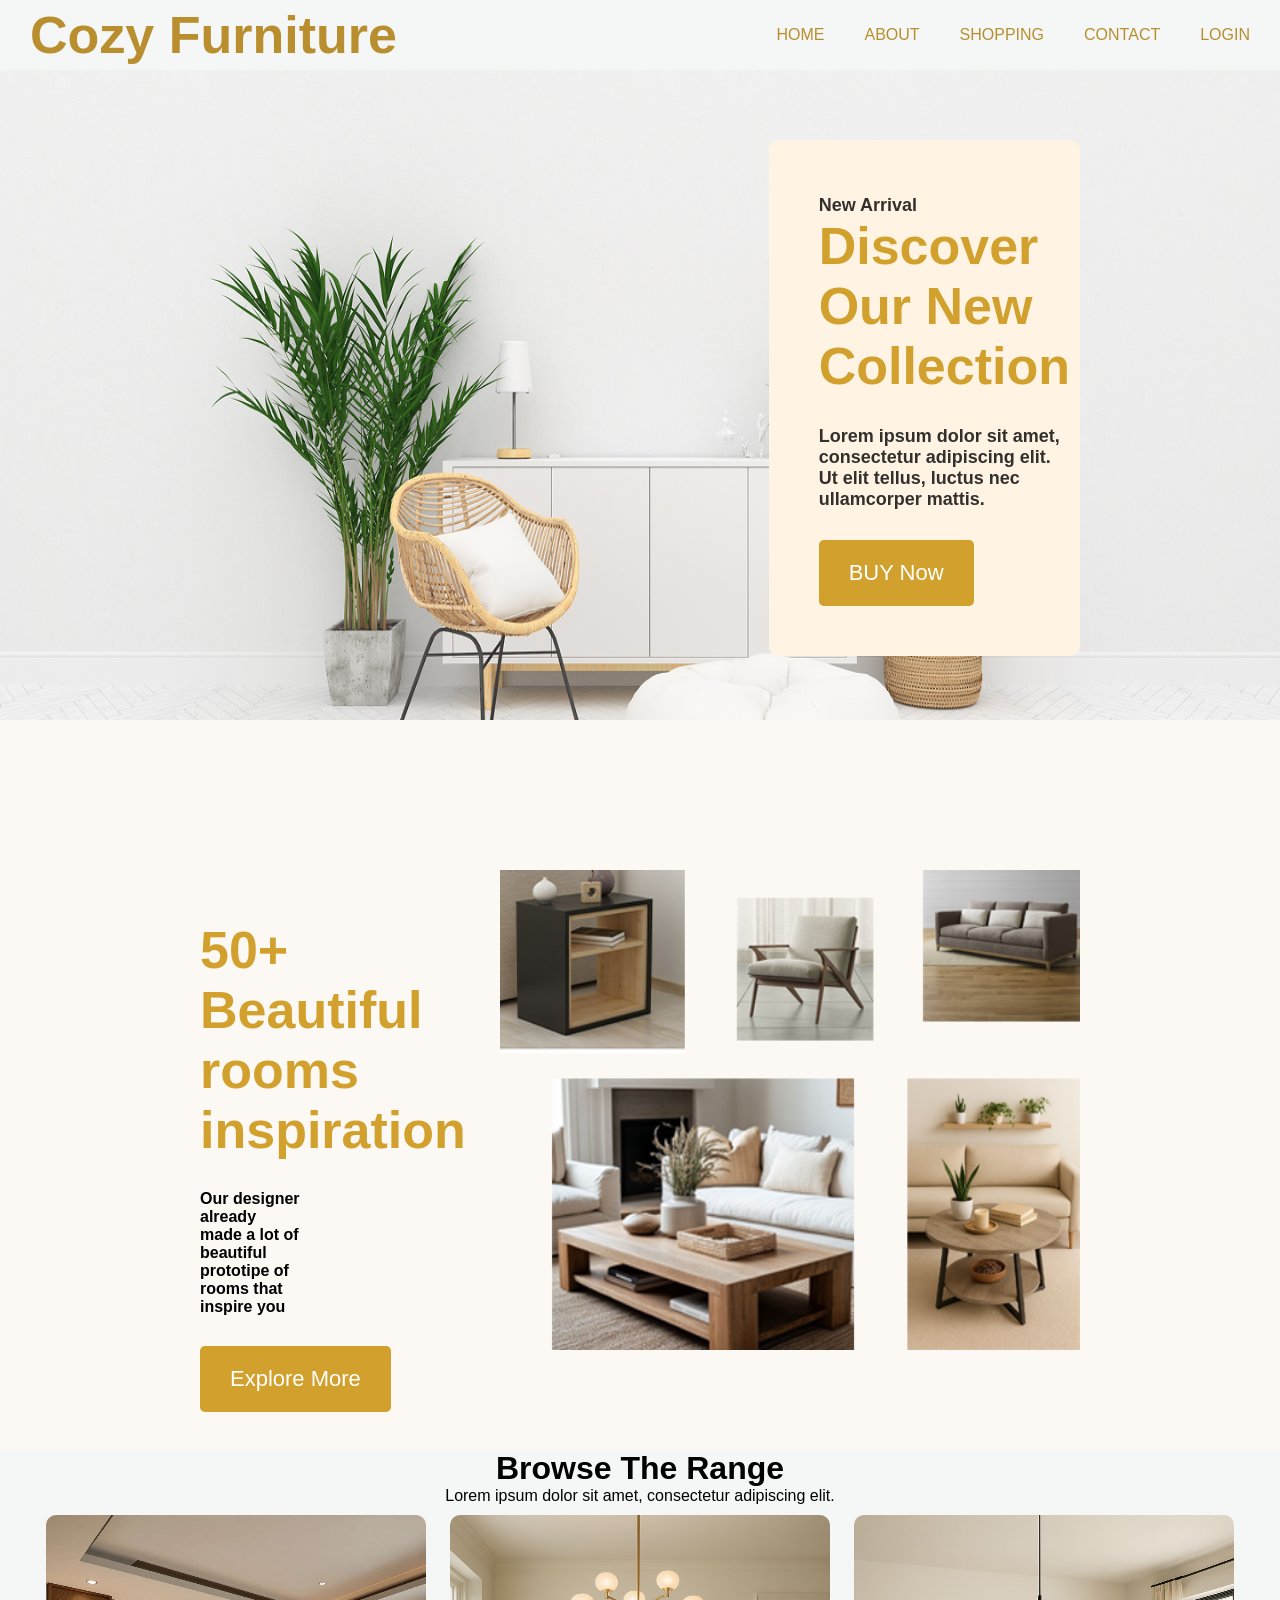
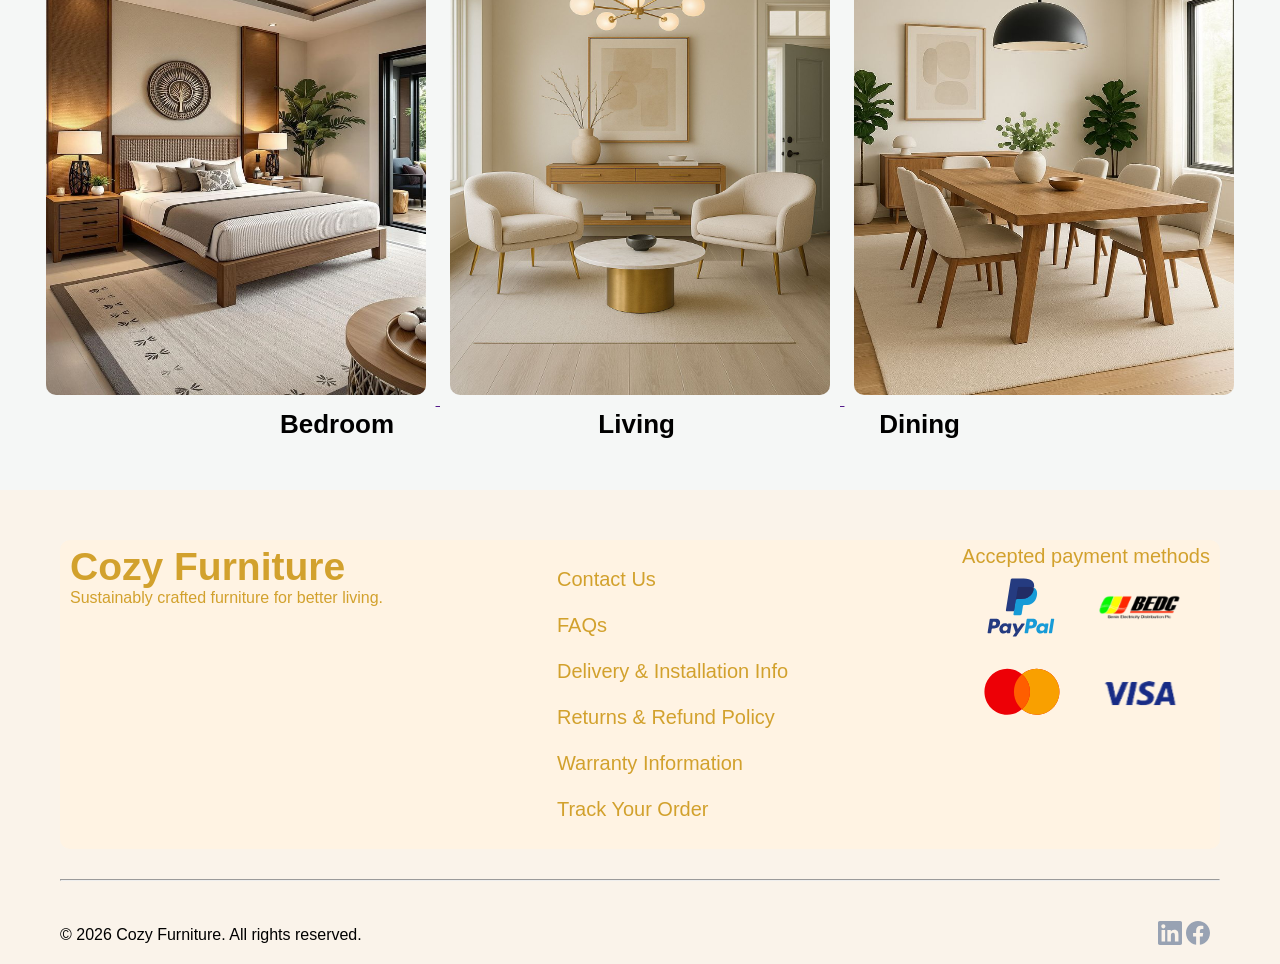
<file: index.html>
<!DOCTYPE html>
<html lang="en">
<head>
    <meta charset="UTF-8">
    <title>Cozy Furniture</title>
    <link rel="icon" type="image/x-icon" href="home_img/icon.png">
    <link rel="stylesheet" href="main.css">
</head>
<body>
    
    <!-- nav bar -->
    <div class="navbar">
        <div class="navName">
            <h1>Cozy Furniture</h1>
        </div>

        <div class="nav-link">
            <a href="index.html">
                <p class="tab">HOME</p>
            </a>
            <a href="About.html">
                <p class="tab">ABOUT</p>
            </a>
            <a href="shopping.html">
                <p class="tab">SHOPPING</p>
            </a>
            <a href="contact.html">
                <p class="tab">CONTACT</p>
            </a>
            </a>
            <a href="login.html">
                <p class="tab">LOGIN</p>
            </a>
        </div>
    </div>

    <!-- hero -->
    <div class="bg">
        <div class="hero-contant">
            <p>New Arrival</p>
            <h1>Discover Our New Collection</h1>
            <p class="note">Lorem ipsum dolor sit amet, consectetur adipiscing elit. Ut elit tellus, luctus nec ullamcorper mattis.</p>
            <a href="shopping.html">
                <button>BUY Now</button>
            </a>
        </div>
          
    </div>

    <!-- Explore -->
    <div class="Explore">
        <div class="Explore-text">
            <h1 class="h1">50+ Beautiful rooms inspiration</h1>
            <p class="p">Our designer already made a lot of beautiful prototipe of rooms that inspire you</p>
            <a href="shopping.html"><button>Explore More</button></a>
        </div>

        <div class="Explore-img">
            <img src="home_img/Explore More.png" alt="Explore More">
        </div>
    </div> 

    <!-- Product add -->
    <div>

        <div class="Product">
            <h1 class="Browse">Browse The Range</h1>
            <p>Lorem ipsum dolor sit amet, consectetur adipiscing elit.</p>
        </div>

        <div class="Product-img">
            <center>
            <a href="">
                <img class="rimg" id="img1" src="home_img/1.jpg" alt="">
            </a>
            <a href="">
                <img class="rimg" id="img2" src="home_img/2.jpg" alt="">
            </a>
            <a href="">
                <img class="rimg" id="img3" src="home_img/3.jpg" alt="">
            </a>
            </center>
        </div>

        <div class="Product-name">
            <p class="pname">Bedroom</p>
            <p class="pname">Living</p>
            <p class="pname">Dining</p>
        </div>
        
    </div>



    <!-- footer -->
    <div class="footer">
        <div class="top">
            <div class="left">
                <h1 class="left-text">Cozy Furniture</h1>
                <p>Sustainably crafted furniture for better living.</p>
            </div>

            <div class="center">
                <a href=""><p class="center-link">Contact Us</p></a>
                <a href=""><p class="center-link">FAQs</p></a>
                <a href=""><p class="center-link">Delivery & Installation Info</p></a>
                <a href=""><p class="center-link">Returns & Refund Policy</p></a>
                <a href=""><p class="center-link">Warranty Information</p></a>
                <a href=""><p class="center-link">Track Your Order</p></a>
            </div>

            <div class="right">
                <p class="payment">Accepted payment methods</p>
                <img src="home_img/p1.svg" alt="">
                <img src="home_img/p2.svg" alt=""><br>
                <img src="home_img/p3.svg" alt="">
                <img src="home_img/p4.svg" alt="">
            </div>
        </div>

        <hr>

        <div class="footer-end">
            <div class="footer-copyright">
                <p class="copyright">
                © 2026 Cozy Furniture. All rights reserved.
                </p>
            </div>
            
            <div class="social">
                <!-- social logo -->
                <img src="home_img/in.svg" alt="linkedin">
                <img src="home_img/face book.svg" alt="face book">
            </div>
        </div>
    </div> 


</body>
</html>
</file>
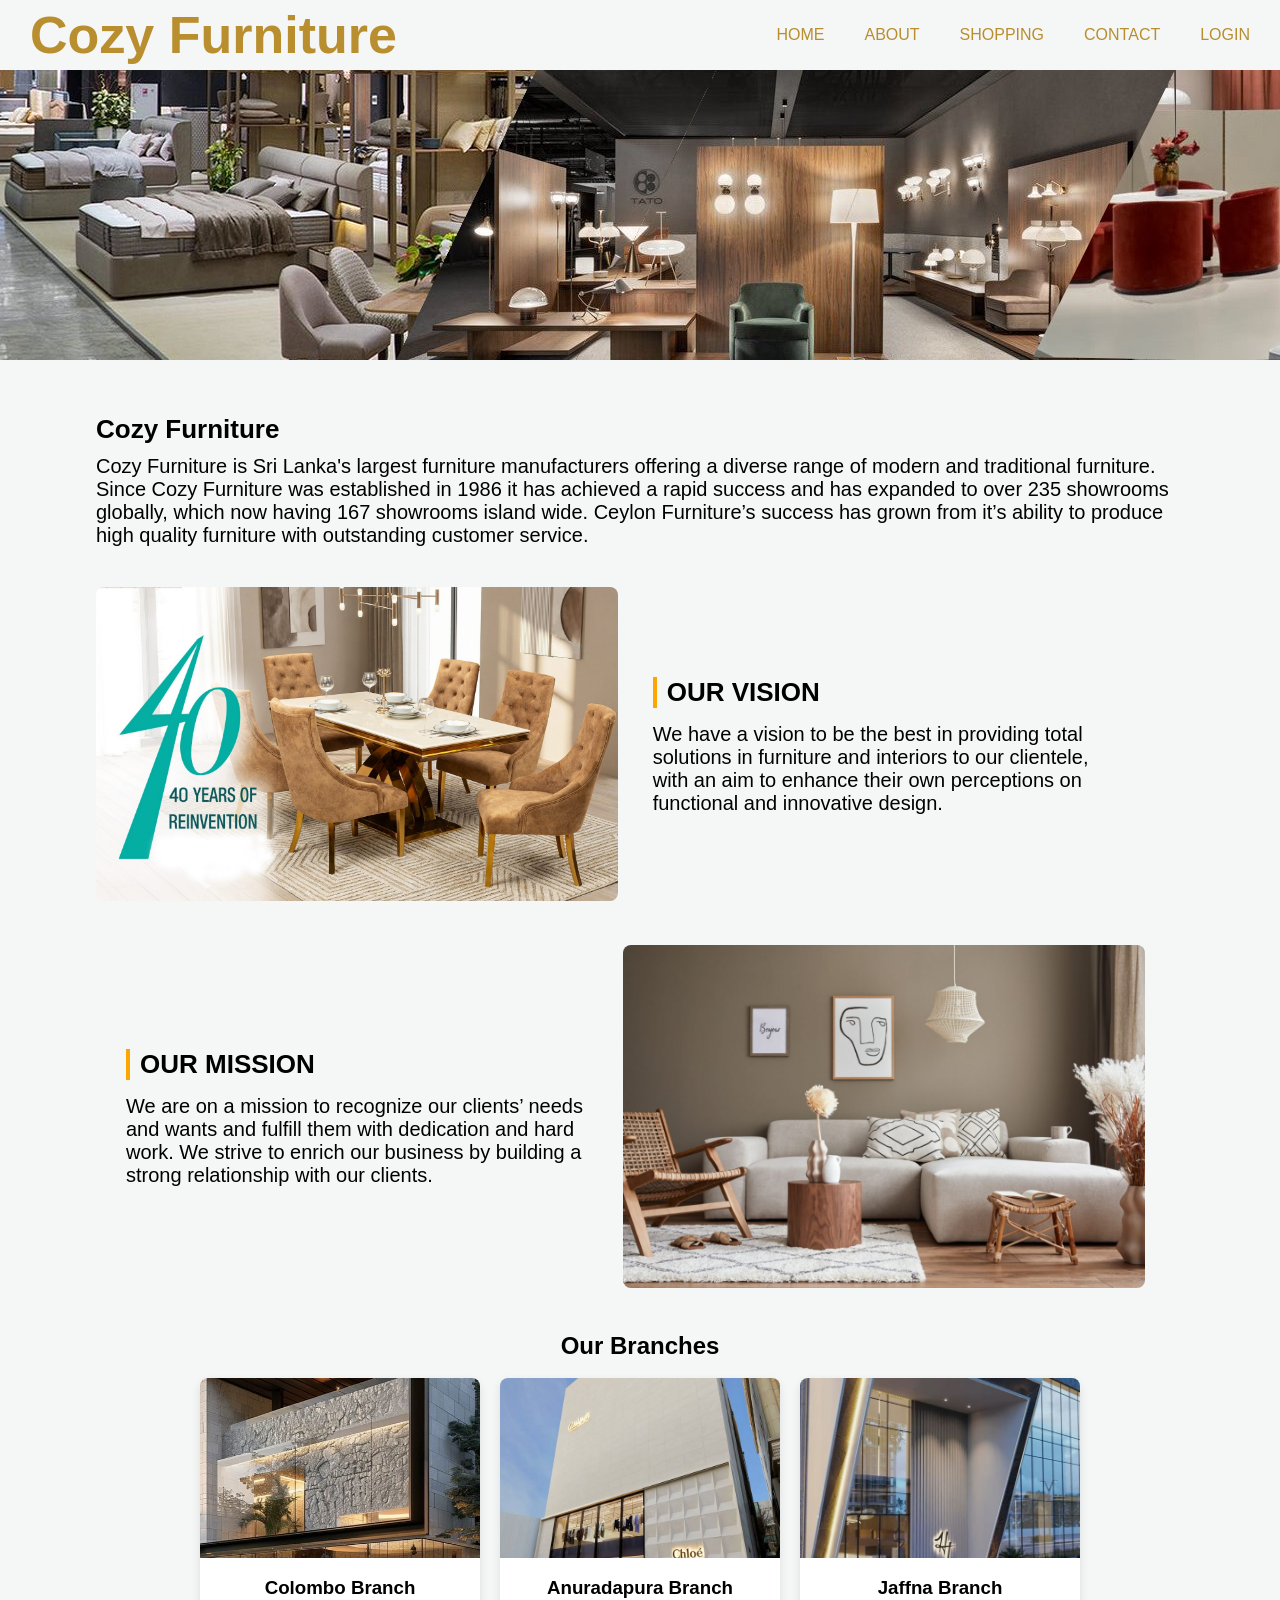
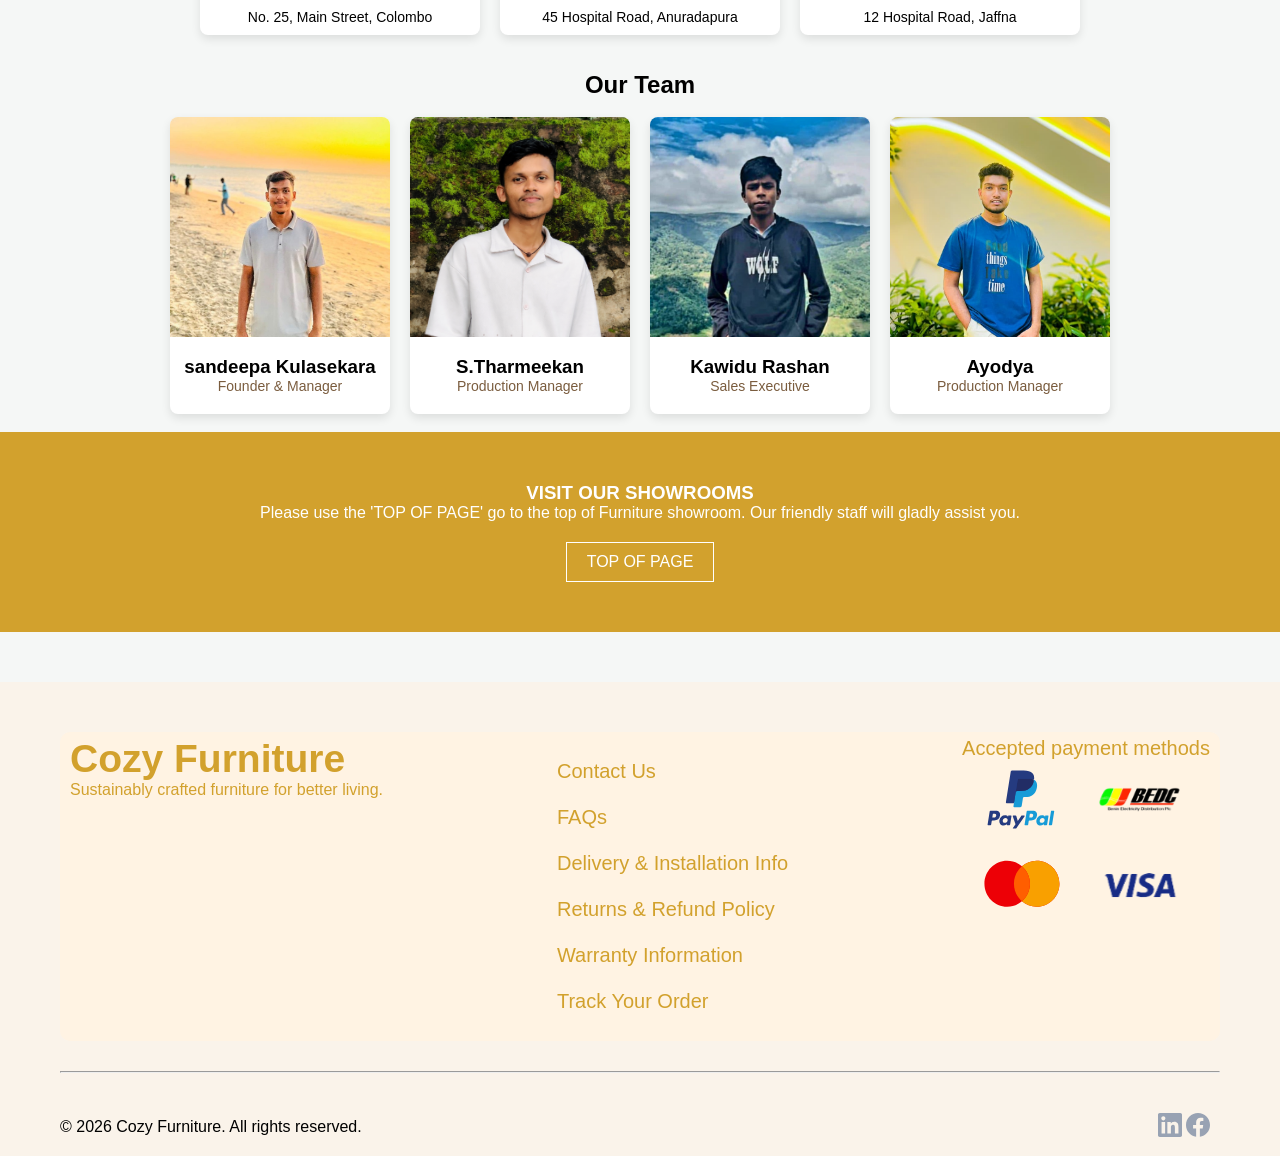
<file: About.html>
<!DOCTYPE html>
<html>
<head>
    <meta charset="UTF-8">
    <title>Cozy Furniture</title>
    <link rel="icon" type="image/x-icon" href="home_img/icon.png">
    <link rel="stylesheet" href="main.css">
    <link rel="stylesheet" href="About.css">
</head>
<body>
    <!-- nav bar -->
    <div class="navbar">
        <div class="navName">
            <h1>Cozy Furniture</h1>
        </div>

        <div class="nav-link">
            <a href="index.html">
                <p class="tab">HOME</p>
            </a>
            <a href="About.html">
                <p class="tab">ABOUT</p>
            </a>
            <a href="shopping.html">
                <p class="tab">SHOPPING</p>
            </a>
            <a href="contact.html">
                <p class="tab">CONTACT</p>
            </a>
            <a href="login.html">
                <p class="tab">LOGIN</p>
            </a>
        </div>
    </div>

	<section class="aboutusbox">
        <div class="aboutus-text">
		<img src="About_img/bg.jpg">
        </div>
    </section>


    <div class="container">
        <section class="ceylon">
            <h2>Cozy Furniture</h2>
            <p>Cozy Furniture is Sri Lanka's largest furniture manufacturers offering a diverse range of modern and traditional furniture. 
                Since Cozy Furniture was established in 1986 it has achieved a rapid success and has expanded to over 235 showrooms globally, 
                which now having 167 showrooms island wide. Ceylon Furniture’s success has grown from it’s ability to produce high quality 
                furniture with outstanding customer service.</p>
        </section>

        <section class="vision-mission">
            <div class="vm-row">
                <div class="vm-img">
                    <img src="About_img/v1.jpeg" alt="Vision">
                </div>
                <div class="vm-text">
                    <h3>OUR VISION</h3>
                    <p>We have a vision to be the best in providing total solutions in furniture and interiors to our clientele, with an aim to enhance their own perceptions on functional and innovative design.</p>
                </div>
            </div>

            <div class="vm-row">
                <div class="vm-text">
                    <h3>OUR MISSION</h3>
                    <p>We are on a mission to recognize our clients’ needs and wants and fulfill them with dedication and hard work. We strive to enrich our business by building a strong relationship with our clients.</p>
                </div>
                <div class="vm-img"><img src="About_img/v2.jpeg" alt="Mission"></div>
            </div>
        </section>
    </div>
	
	
<center><h2><font  face="ChunkFive">Our Branches</center></h2></font></br>
	 <!-- Branches -->
    <section class="branches">
       

        <div class="branch-container">
            <div class="branch-card">
                <img src="About_img/s1.jpg" alt="1st Branch">
                <h3>Colombo Branch</h3>
                <p>No. 25, Main Street, Colombo</p>
            </div>

            <div class="branch-card">
                <img src="About_img/s2.jpg" alt="2nd Branch">
                <h3>Anuradapura Branch</h3>
                <p>45 Hospital Road, Anuradapura</p>
            </div>

            <div class="branch-card">
                <img src="About_img/s3.jpg" alt="3rd Branc">
                <h3>Jaffna Branch</h3>
                <p>12 Hospital Road, Jaffna</p>
            </div>
        </div>
    </section>
	<br>
	<br>
	
		<center><h2><font  face="ChunkFive">Our Team</center></h2></font></br>
	<section class="team">
      

        <div class="team-container">
            <div class="team-card">
                <img src="About_img/img1.jpeg" alt="Team Member">
                <h3>sandeepa Kulasekara</h3>
                <p>Founder & Manager</p>
            </div>

            <div class="team-card">
                <img src="About_img/img2.png" alt="Team Member">
                <h3>S.Tharmeekan</h3>
                <p>Production Manager</p>
            </div>
			

            <div class="team-card">
                <img src="About_img/img3.jpeg" alt="Team Member">
                <h3>Kawidu Rashan</h3>
                <p>Sales Executive</p>
            </div>
			
			  <div class="team-card">
               
                <img src="About_img/img4.jpeg" alt="Team Member">
                <h3>Ayodya</h3>
                <p>Production Manager</p>
            </div></h3>
  
            </div>
			
			
        </div>
    </section>
	
	<br>
	
    <section class="blue-section">
        <div class="container">
            <h3>VISIT OUR SHOWROOMS</h3>
            <p>Please use the  'TOP OF PAGE' go to the top of  Furniture showroom. Our friendly staff will gladly assist you.</p>
            <a href="#" class="btn">TOP OF PAGE </a>
        </div>
    </section>

    <!-- footer -->
    <div class="footer">
        <div class="top">
            <div class="left">
                <h1 class="left-text">Cozy Furniture</h1>
                <p>Sustainably crafted furniture for better living.</p>
            </div>

            <div class="center">
                <a href=""><p class="center-link">Contact Us</p></a>
                <a href=""><p class="center-link">FAQs</p></a>
                <a href=""><p class="center-link">Delivery & Installation Info</p></a>
                <a href=""><p class="center-link">Returns & Refund Policy</p></a>
                <a href=""><p class="center-link">Warranty Information</p></a>
                <a href=""><p class="center-link">Track Your Order</p></a>
            </div>

            <div class="right">
                <p class="payment">Accepted payment methods</p>
                <img src="home_img/p1.svg" alt="">
                <img src="home_img/p2.svg" alt=""><br>
                <img src="home_img/p3.svg" alt="">
                <img src="home_img/p4.svg" alt="">
            </div>
        </div>

        <hr>

        <div class="footer-end">
            <div class="footer-copyright">
                <p class="copyright">
                © 2026 Cozy Furniture. All rights reserved.
                </p>
            </div>
            
            <div class="social">
                <!-- social logo -->
                <img src="home_img/in.svg" alt="linkedin">
                <img src="home_img/face book.svg" alt="face book">
            </div>
        </div>
    </div> 

</body>
</html>
</file>
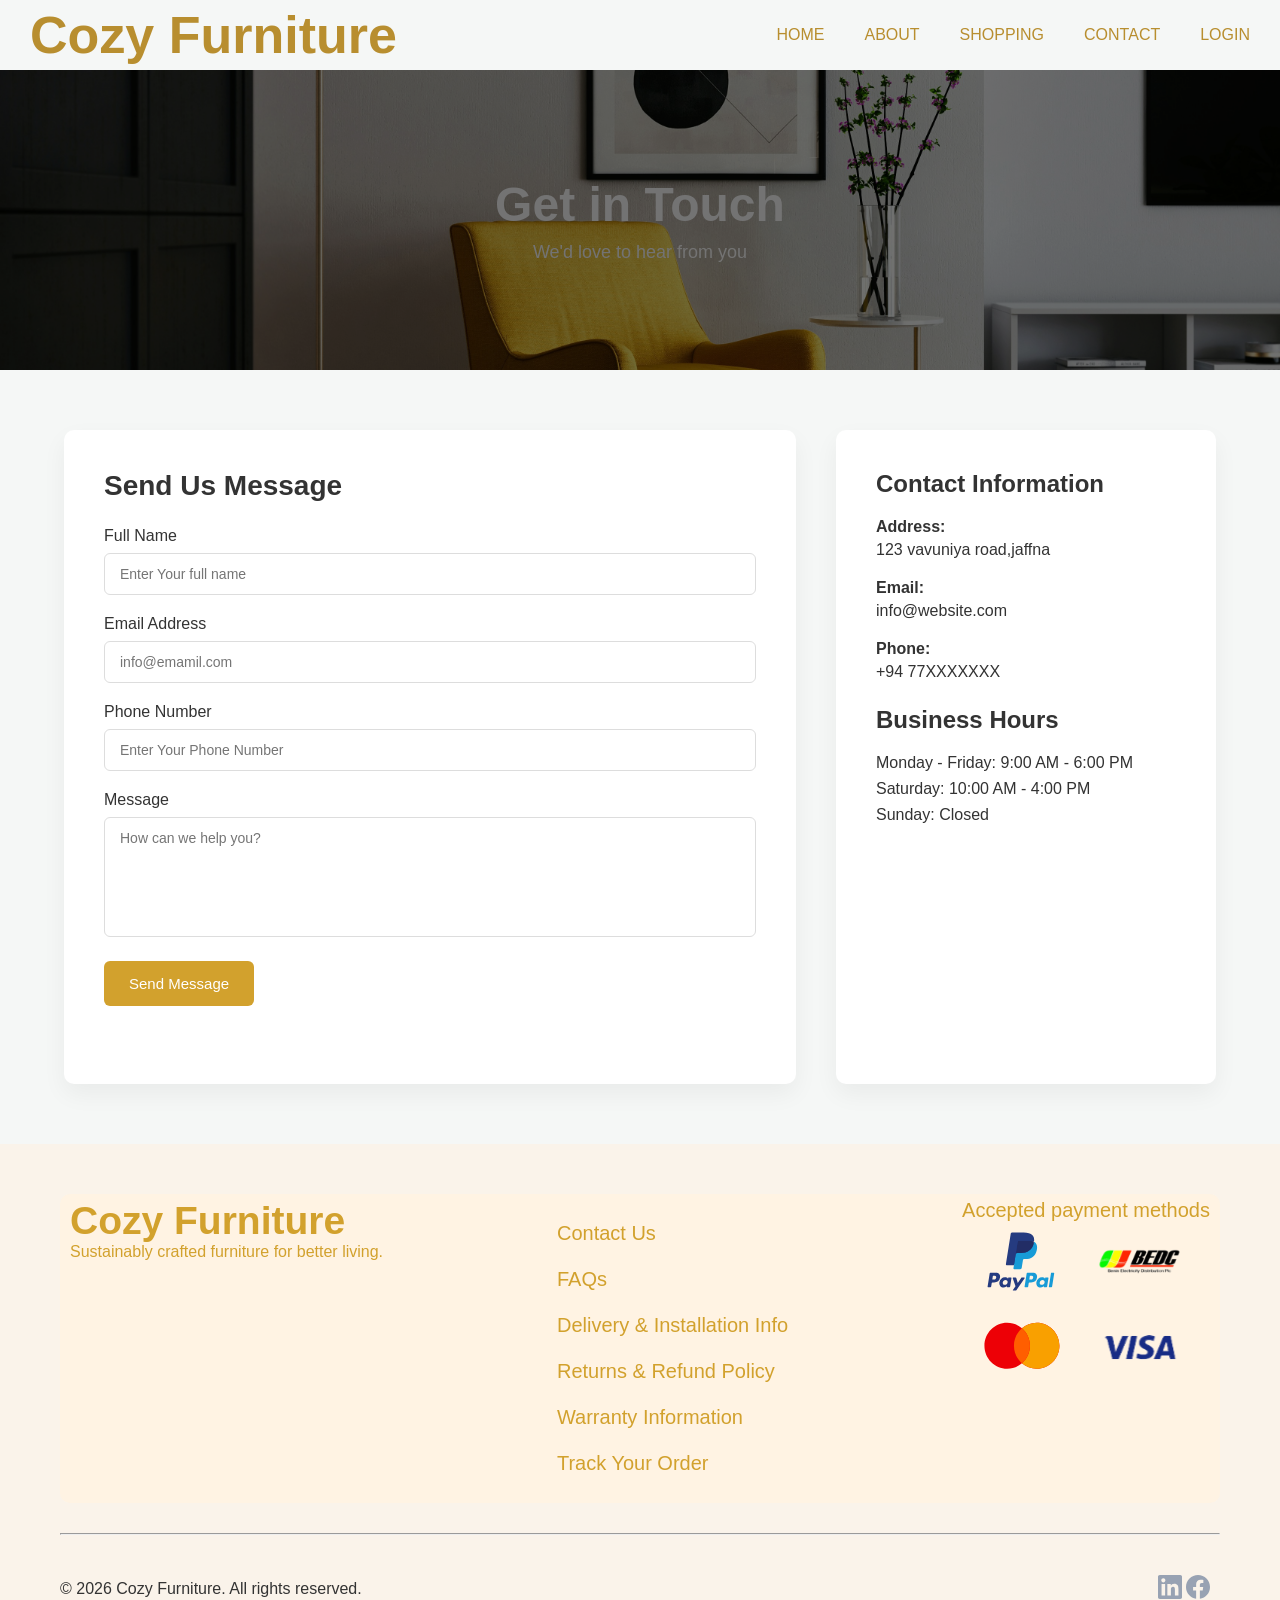
<file: contact.html>
<!DOCTYPE html>
<html lang="en">
<head>
    <meta charset="UTF-8">
    <title>Cozy Furniture</title>
    <link rel="icon" type="image/x-icon" href="home_img/icon.png">
    <link rel="stylesheet" href="main.css">
    <link href="contact.css" rel="stylesheet">
</head>
<body>

    <!-- nav bar -->
    <div class="navbar">
        <div class="navName">
            <h1>Cozy Furniture</h1>
        </div>

        <div class="nav-link">
            <a href="index.html">
                <p class="tab">HOME</p>
            </a>
            <a href="About.html">
                <p class="tab">ABOUT</p>
            </a>
            <a href="shopping.html">
                <p class="tab">SHOPPING</p>
            </a>
            <a href="contact.html">
                <p class="tab">CONTACT</p>
            </a>
            <a href="login.html">
                <p class="tab">LOGIN</p>
            </a>
        </div>
    </div>

<section class="hero">
    <div class="hero-content">
        <h1>Get in Touch</h1>
        <p>We'd love to hear from you</p>
    </div>
</section>

<div class="container">

    <div class="contact-form">
        <h2>Send Us Message</h2>

        <div class="input-group">
            <label>Full Name</label>
            <input type="text" placeholder="Enter Your full name">
        </div>

        <div class="input-group">
            <label>Email Address</label>
            <input type="email" placeholder="info@emamil.com">
        </div>

        <div class="input-group">
            <label>Phone Number</label>
            <input type="text" placeholder="Enter Your Phone Number">
        </div>

        <div class="input-group">
            <label>Message</label>
            <textarea placeholder="How can we help you?"></textarea>
        </div>

        <button>Send Message</button>
    </div>

    <div class="contact-info">
        <h3>Contact Information</h3>

        <div class="info-item">
            <strong>Address:</strong>
            123 vavuniya road,jaffna
        </div>

        <div class="info-item">
            <strong>Email:</strong>
            info@website.com
        </div>

        <div class="info-item">
            <strong>Phone:</strong>
            +94 77XXXXXXX
        </div>

        <div class="hours">
            <h3>Business Hours</h3>
            <p>Monday - Friday: 9:00 AM - 6:00 PM</p>
            <p>Saturday: 10:00 AM - 4:00 PM</p>
            <p>Sunday: Closed</p>
        </div>

        <div class="map">
            <iframe src="https://www.google.com/maps/embed?pb=!1m18!1m12!1m3!1d15773.098907512422!2d80.47661259007185!3d8.760202051335654!2m3!1f0!2f0!3f0!3m2!1i1024!2i768!4f13.1!3m3!1m2!1s0x3afc15008214a7cd%3A0x436780b002fe062c!2sVavuniya%20Town%2C%20Vavuniya!5e0!3m2!1sen!2slk!4v1771677470345!5m2!1sen!2slk"></iframe>
        </div>
    </div>

</div>

<!-- footer -->
    <div class="footer">
        <div class="top">
            <div class="left">
                <h1 class="left-text">Cozy Furniture</h1>
                <p>Sustainably crafted furniture for better living.</p>
            </div>

            <div class="center">
                <a href=""><p class="center-link">Contact Us</p></a>
                <a href=""><p class="center-link">FAQs</p></a>
                <a href=""><p class="center-link">Delivery & Installation Info</p></a>
                <a href=""><p class="center-link">Returns & Refund Policy</p></a>
                <a href=""><p class="center-link">Warranty Information</p></a>
                <a href=""><p class="center-link">Track Your Order</p></a>
            </div>

            <div class="right">
                <p class="payment">Accepted payment methods</p>
                <img src="home_img/p1.svg" alt="">
                <img src="home_img/p2.svg" alt=""><br>
                <img src="home_img/p3.svg" alt="">
                <img src="home_img/p4.svg" alt="">
            </div>
        </div>

        <hr>

        <div class="footer-end">
            <div class="footer-copyright">
                <p class="copyright">
                © 2026 Cozy Furniture. All rights reserved.
                </p>
            </div>
            
            <div class="social">
                <!-- social logo -->
                <img src="home_img/in.svg" alt="linkedin">
                <img src="home_img/face book.svg" alt="face book">
            </div>
        </div>
    </div> 

</body>
</html>
</file>
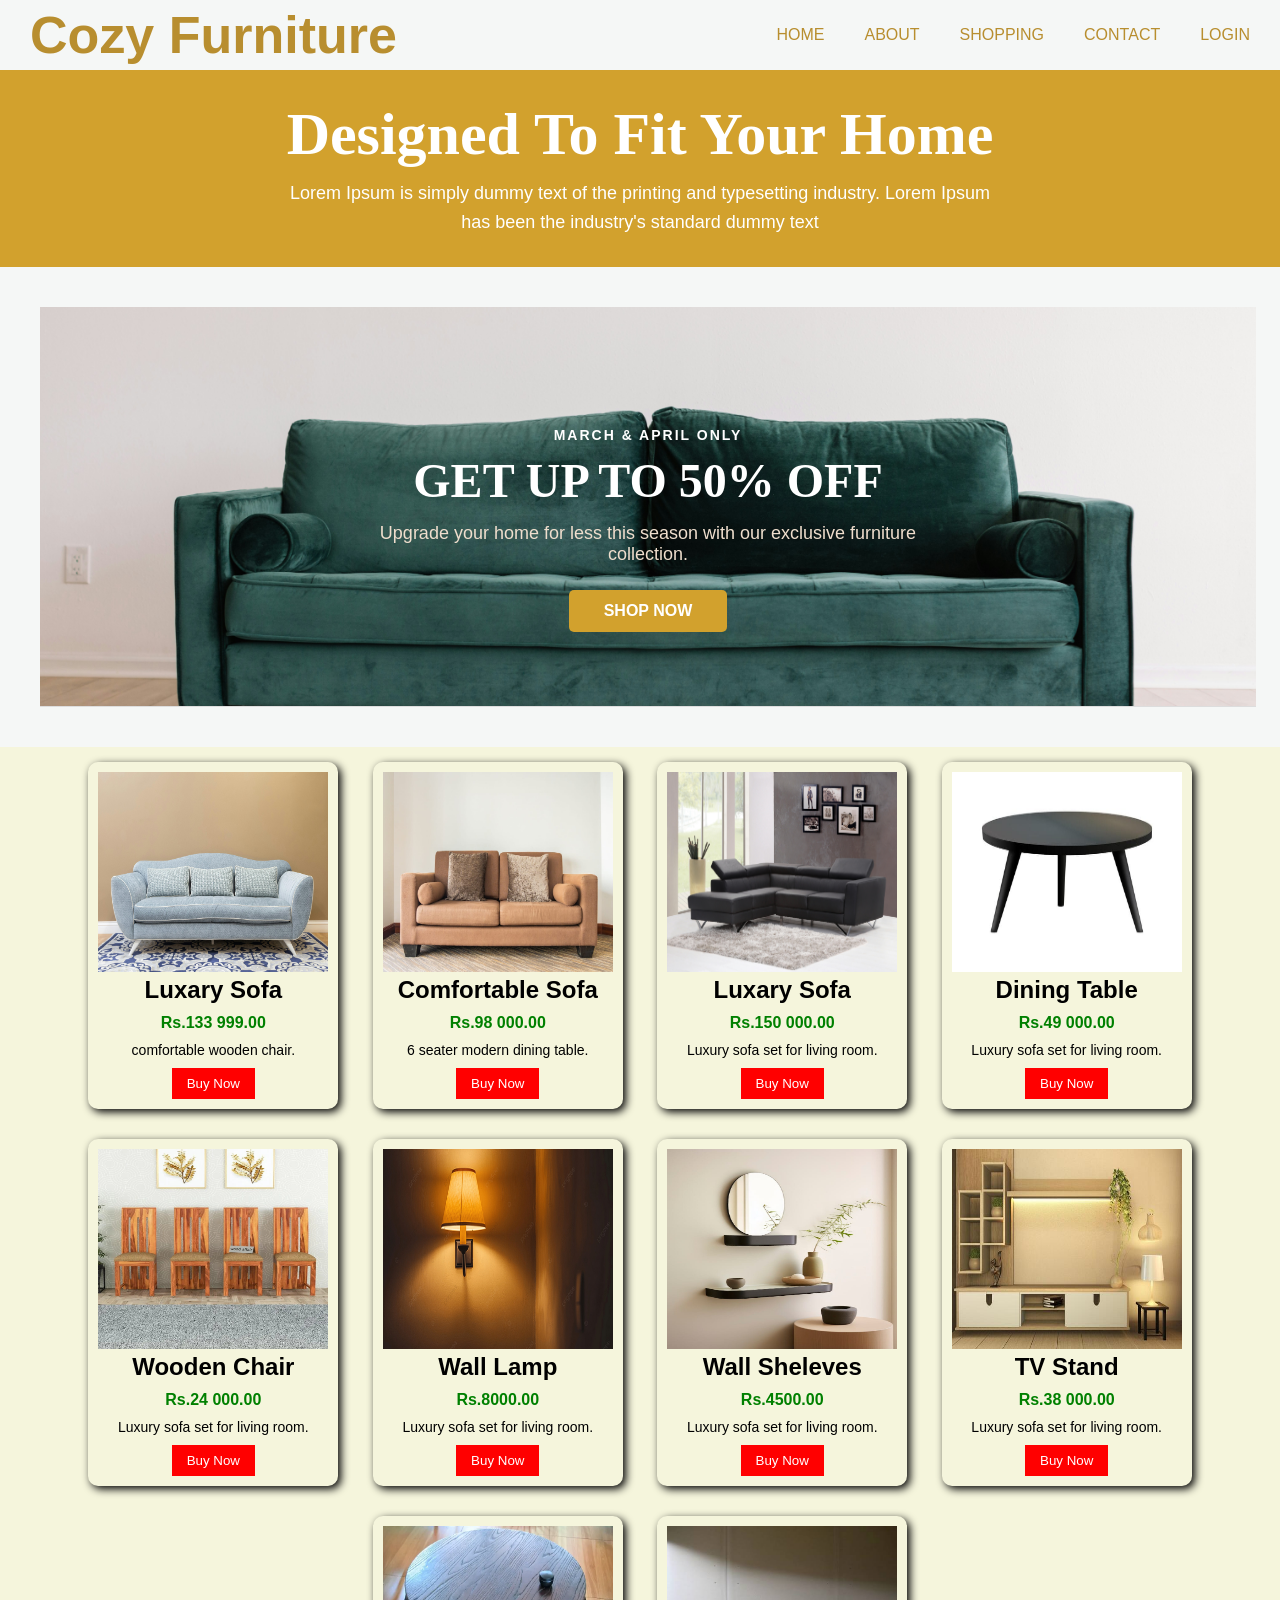
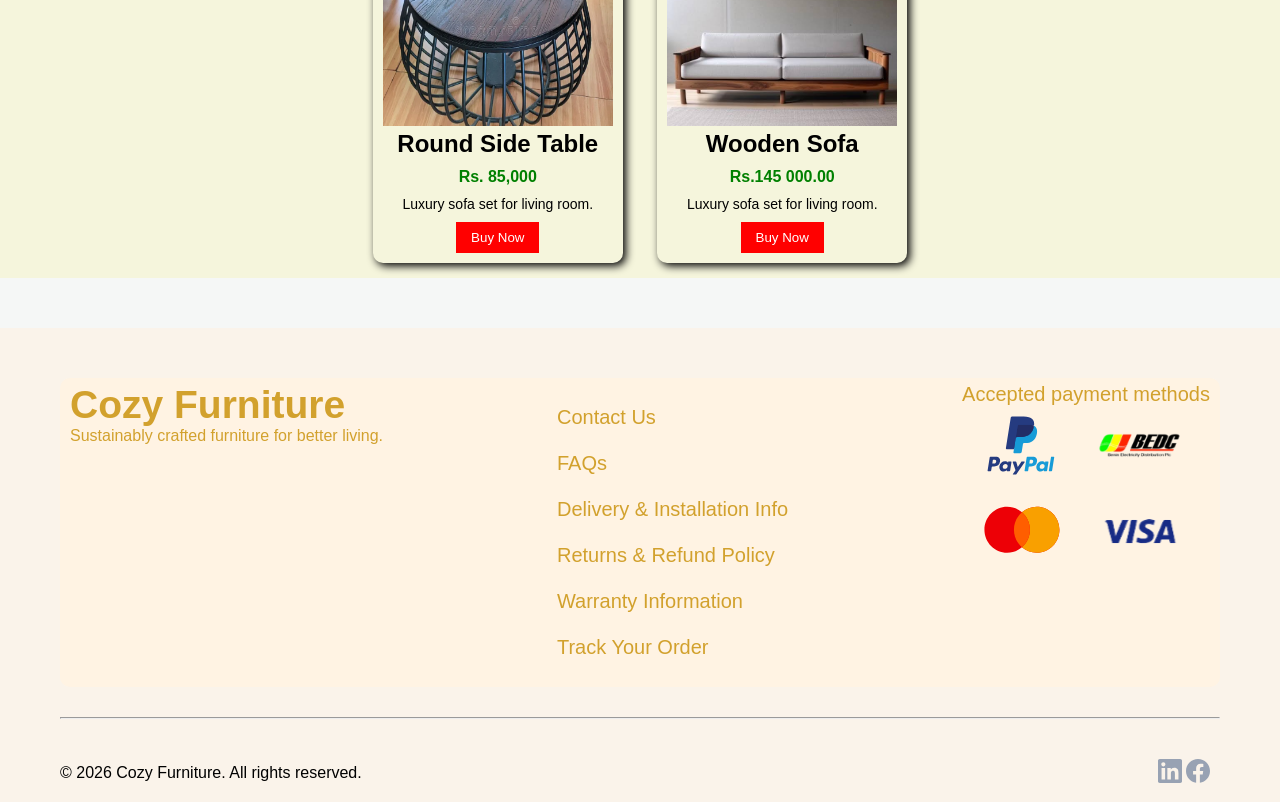
<file: shopping.html>
<!DOCTYPE html>
<html lang="en">
<head>
    <meta charset="UTF-8">
    <title>Cozy Furniture</title>
    <link rel="icon" type="image/x-icon" href="home_img/icon.png">
    <link rel="stylesheet" href="main.css">
    <link rel="stylesheet" href="shopping.css">
</head>
<body>
    

    <!-- nav bar -->
    <div class="navbar">
        <div class="navName">
            <h1>Cozy Furniture</h1>
        </div>

        <div class="nav-link">
            <a href="index.html">
                <p class="tab">HOME</p>
            </a>
            <a href="About.html">
                <p class="tab">ABOUT</p>
            </a>
            <a href="shopping.html">
                <p class="tab">SHOPPING</p>
            </a>
            <a href="contact.html">
                <p class="tab">CONTACT</p>
            </a>
            <a href="login.html">
                <p class="tab">LOGIN</p>
            </a>
        </div>
    </div>

    <div class="hero-text">
        <h1>Designed To Fit Your Home</h1>
        <p>
            Lorem Ipsum is simply dummy text of the printing and typesetting industry.
            Lorem Ipsum has been the industry's standard dummy text
        </p>
    </div>
   
   <section class="discount-banner">
        <div class="banner-content">
            <p class="banner-date">MARCH & APRIL ONLY</p>
            <h1>GET UP TO 50% OFF</h1>
            <p class="banner-subtext">Upgrade your home for less this season with our exclusive furniture collection.</p>
            <a href="#" class="shop-now-btn">SHOP NOW</a>
        </div>
    </section>
    
    <div class="product-container">

        <div class="product-card">
            <img src="Shopping_img/Product/Sofa.jpg"alt="Wooden Chair">
            <h2>Luxary Sofa</h2>
            <p class="price">Rs.133 999.00</p>
            <p class="desc">comfortable wooden chair.</p>
            <button>Buy Now</button>
        </div>

        <div class="product-card">
            <img src="Shopping_img/Product/sofa 3.jpeg" alt="Dining Table">
            <h2>Comfortable Sofa</h2>
            <p class="price">Rs.98 000.00</p>
            <p class="desc">6 seater modern dining table.</p>
            <button>Buy Now</button>
        </div>

        <div class="product-card">
            <img src="Shopping_img/Product/sofa 2.jpg" alt="Sofa Set">
            <h2>Luxary Sofa</h2>
            <p class="price">Rs.150 000.00</p>
            <p class="desc">Luxury sofa set for living room.</p>
            <button>Buy Now</button>
        </div>
		
		 <div class="product-card">
            <img src="Shopping_img/Product/Cofee Table.jpeg" alt="Sofa Set">
            <h2>Dining Table</h2>
            <p class="price">Rs.49 000.00</p>
            <p class="desc">Luxury sofa set for living room.</p>
            <button>Buy Now</button>
        </div>
		
		 <div class="product-card">
            <img src="Shopping_img/Product/wooden chair.jpeg" alt="Sofa Set">
            <h2>Wooden Chair</h2>
            <p class="price">Rs.24 000.00</p>
            <p class="desc">Luxury sofa set for living room.</p>
            <button>Buy Now</button>
        </div>
        
		 <div class="product-card">
            <img src="Shopping_img/Product/wall lamp.jpg" alt="Sofa Set">
            <h2>Wall Lamp</h2>
            <p class="price">Rs.8000.00</p>
            <p class="desc">Luxury sofa set for living room.</p>
            <button>Buy Now</button>
        </div>
		
		
		 <div class="product-card">
            <img src="Shopping_img/Product/Wall Sheleves (2).jpeg" alt="Sofa Set">
            <h2>Wall Sheleves</h2>
            <p class="price">Rs.4500.00</p>
            <p class="desc">Luxury sofa set for living room.</p>
            <button>Buy Now</button>
        </div>
		
		
		 <div class="product-card">
            <img src="Shopping_img/Product/TV Cabinet.jpg" alt="Sofa Set">
            <h2>TV Stand</h2>
            <p class="price">Rs.38 000.00</p>
            <p class="desc">Luxury sofa set for living room.</p>
            <button>Buy Now</button>
        </div>

         <div class="product-card">
            <img src="Shopping_img/Product/Round side table.webp" alt="Sofa Set">
            <h2>Round Side Table</h2>
            <p class="price">Rs. 85,000</p>
            <p class="desc">Luxury sofa set for living room.</p>
            <button>Buy Now</button>
        </div>

         <div class="product-card">
            <img src="Shopping_img/Product/Wooden sofa.jpeg" alt="Sofa Set">
            <h2>Wooden Sofa</h2>
            <p class="price">Rs.145 000.00</p>
            <p class="desc">Luxury sofa set for living room.</p>
            <button>Buy Now</button>
        </div>
       
    </div>

    <!-- footer -->
    <div class="footer">
        <div class="top">
            <div class="left">
                <h1 class="left-text">Cozy Furniture</h1>
                <p>Sustainably crafted furniture for better living.</p>
            </div>

            <div class="center">
                <a href=""><p class="center-link">Contact Us</p></a>
                <a href=""><p class="center-link">FAQs</p></a>
                <a href=""><p class="center-link">Delivery & Installation Info</p></a>
                <a href=""><p class="center-link">Returns & Refund Policy</p></a>
                <a href=""><p class="center-link">Warranty Information</p></a>
                <a href=""><p class="center-link">Track Your Order</p></a>
            </div>

            <div class="right">
                <p class="payment">Accepted payment methods</p>
                <img src="home_img/p1.svg" alt="">
                <img src="home_img/p2.svg" alt=""><br>
                <img src="home_img/p3.svg" alt="">
                <img src="home_img/p4.svg" alt="">
            </div>
        </div>

        <hr>

        <div class="footer-end">
            <div class="footer-copyright">
                <p class="copyright">
                © 2026 Cozy Furniture. All rights reserved.
                </p>
            </div>
            
            <div class="social">
                <!-- social logo -->
                <img src="home_img/in.svg" alt="linkedin">
                <img src="home_img/face book.svg" alt="face book">
            </div>
        </div>
    </div>  

</body>
</html>
</file>
<file: main.css>
*{
    margin:0;
    padding:0;
    box-sizing:border-box;
    font-family: "Inter", sans-serif;
}

body{   
    font-family: "Inter", serif;
    background-color: #F5F7F6;
}

/* navbar */

.navbar{
    flex-direction: row;
    display:flex;
    align-items: center;
    padding: 5px 30px;
    justify-content: space-between;
}

.navName{
    color: #B88E2F;
    font-size: 26px;
    flex-direction: row;
    display:flex;
    font-weight: 500;
}

.nav-link{
    flex-direction: row;
    display:flex;
    justify-content: space-between;
    gap: 40px;
}

.nav-link a{
    color: #B88E2F;
    font-size: 16px;
    text-decoration: none;
    font-weight: 500;
}

.tab:hover{
    color: #60390a;
}

.top{
    color: white;
    background-color: #FFF3E3;
    border: peru 2px;
    padding: 5px 10px;
    border-radius: 10px;

}

.bg{
    background-image: url(home_img/scandinavian-.png);
    background-repeat: no-repeat;
    background-size: 100% 100%;
    height: 650px;
}

.hero-contant{
    background-color: #FFF3E3;
    margin-top: 70px;
    padding-left: 50px;
    padding-bottom: 50px;
    padding-top: 25px;
    padding-right: 10px;
    margin-right: 200px;
    margin-left: 800px;
    float: right;
    border-radius: 10px;
}

.hero-contant p{
    font-size: 18px;
    color: rgba(0, 0, 0, 0.803);
    font-weight: 600;
    padding-top: 30px;

}
p.note{
    padding-right: 8px;
    padding-bottom: 30px;
    
}

.hero-contant h1{
    font-size: 52px;
    color: #d2a12d;
}

.hero-contant button{
     background: #d2a12d;    
     color: white;
     border: none;
     font-size: 22px;
     padding: 20px 30px;
     border-radius: 5px;
}

/* Explore */

.Explore{
    height: 730px;
    background-color: #FCF8F3;
    flex-direction: row;
    display:flex;
    padding-top: 150px;
    padding-bottom: 100px;
    padding-left: 200px;
    padding-right: 200px;
}

.Explore-text .h1{
    font-size: 52px;
    color: #d2a12d;
    padding-top: 50px;
}

.Explore-text .p{
    font-weight: 700;
    padding-right: 100px;
    padding-bottom: 30px;
    padding-top: 30px;
    margin-right: 100px;
}

.Explore button{
     background: #d2a12d;    
     color: white;
     border: none;
     font-size: 22px;
     padding: 20px 30px;
     border-radius: 5px;
}

.Explore-img img{
    width: 580px;
    height: 480px;
}

/* Product add */

.Product{
    text-align: center;
    
}



.Product-img a .rimg{
    flex-direction: row;
    width: 380px;
    height: 480px;
    margin: 10px;
    border: none;
    border-radius: 10px;
}

.Product-name{
    text-align: center;
    font-size: 26px;
    font-weight: 600;
    flex-direction: row;
    justify-content: space-between;
    display: flex;
    margin-top: 0;
    margin-left: 280px;
    margin-right: 320px;
}

/* footer */

.footer {
    display: flex;
    flex-direction:column;
    gap: 30px;
    background-color: #FAF3EA;
    padding: 20px 150px;
    margin-top: 50px;
    padding-left: 60px;
    padding-right: 60px;
    padding-bottom: 5px;
    padding-top: 50px;
    
}

.top{
    display: flex;
    width: 100%;
    justify-content: space-between;
    color: #d2a12d;
    font-weight: 500;
}

.left-text{
    font-size: 39px;
}

.center a{
    color: #d2a12d;
    text-decoration: none;
    font-size: 20px;
    padding: 10px;
    
}

.right p{
    font-size: 20px;
}

hr {
    width: 100%;
    height: 1px;
    background-color: #E4E7EC;
}

.footer-end{
    justify-content: space-between;
    align-items: center;
    display: flex;
    margin-bottom: 0%;
}

.social{
    gap: 10px;
    padding: 10px;
}
</file>
<file: About.css>
.aboutus-text{
    width: 700px;
}

.container {
    width: 85%;
    margin: auto;
}

.brand-name {
    display: inline-block;
    vertical-align: middle;
    margin-left: 10px;
	color:#FED190;
}

.ceylon{
    padding-top: 50px;
}

.ceylon h2{
    font-size: 26px;
    
}
 
.ceylon p{
    padding-top: 10px;
    font-size: 20px;
}

/* Vision & Mission  */
.vm-row {
    margin: 40px 0;
    display: block;
}

.vm-img, .vm-text {
    display: inline-block;
    width: 48%; 
    vertical-align: middle;
}

.vm-img img {
    width: 100%;
    border-radius: 8px;
}

.vm-text {
    padding: 0 30px;
}

.vm-text h3 {
    border-left: 4px solid orange; /* Layout එකේ තිබුණු විදිහට */
    padding-left: 10px;
    margin-bottom: 15px;
    font-size: 26px;
}

.vm-text p{
    font-size: 20px;
}

/* Team */
.team-container {
    display: flex;
    gap: 20px;
    justify-content: center;
    flex-wrap: wrap;
}

.team-card {
    background-color: #fff;
    width: 220px;
    text-align: center;
    border-radius: 8px;
    padding-bottom: 20px;
    box-shadow: 0 4px 10px rgba(0,0,0,0.1);
}

.team-card img {
    width: 100%;
    height: 220px;
    object-fit: cover;
    border-radius: 8px 8px 0 0;
}

.team-card h3 {
    margin-top: 15px;
}

.team-card p {
    font-size: 14px;
    color: #7a5c3e;
}



/* Branches */
.branch-container {
    display: flex;
    gap: 20px;
    justify-content: center;
 
}

.branch-card {
    background-color: #fff;
    width: 280px;
    border-radius: 8px;
    overflow: hidden;
    text-align: center;
    box-shadow: 0 4px 10px rgba(0,0,0,0.1);
		
}

.branch-card img {
    width: 100%;
    height: 180px;
    object-fit: cover;
}

.branch-card h3 {
    margin-top: 15px;
}

.branch-card p {
    padding: 10px;
    font-size: 14px;
}




/* Blue Section */
.blue-section {
    background-color:#d2a12d;
    color: white;
    text-align: center;
    padding: 50px 0;
}

.btn {
    display: inline-block;
    border: 1px solid white;
    color: white;
    padding: 10px 20px;
    text-decoration: none;
    margin-top: 20px;
}
</file>
<file: contact.css>
*{
    margin:0;
    padding:0;
    box-sizing:border-box;
}

body{
    background:#f5f7f6;
    color:#333;
}


/* HERO SECTION */
.hero{
    height:300px;
    background:url('contact_img/photo1.jpg') center/cover no-repeat;
    display:flex;
    align-items:center;
    justify-content:center;
    color:white;
    position:relative;
}

.hero::after{
    content:'';
    position:absolute;
    inset:0;
    background:rgba(0,0,0,0.55);
}

.hero-content{
    position:relative;
    text-align:center;
}

.hero h1{
    font-size:48px;
    margin-bottom:10px;
}

.hero p{
    font-size:18px;
    font-weight:300;
}

/* MAIN CONTAINER */
.container{
    width:1200px;
    max-width:90%;
    margin:60px auto;
    display:flex;
    gap:40px;
}

/* CONTACT FORM */
.contact-form{
    flex:1;
    background:white;
    padding:40px;
    border-radius:10px;
    box-shadow:0 10px 25px rgba(0,0,0,0.05);
}

.contact-form h2{
    margin-bottom:25px;
    font-size:28px;
}

.input-group{
    margin-bottom:20px;
}

.input-group label{
    display:block;
    margin-bottom:8px;
    font-weight:500;
}

.input-group input,
.input-group textarea{
    width:100%;
    padding:12px 15px;
    border:1px solid #ddd;
    border-radius:6px;
    font-size:14px;
    transition:0.3s;
}

.input-group input:focus,
.input-group textarea:focus{
    border-color:#d2a12d;
    outline:none;
}

textarea{
    resize:none;
    height:120px;
}

button{
    background:#d2a12d;
    color:white;
    border:none;
    padding:14px 25px;
    border-radius:6px;
    font-size:15px;
    cursor:pointer;
    transition:0.3s;
}

button:hover{
    background:#256428;
}

/* CONTACT INFO */
.contact-info{
    width:380px;
    background:white;
    padding:40px;
    border-radius:10px;
    box-shadow:0 10px 25px rgba(0,0,0,0.05);
}

.contact-info h3{
    margin-bottom:20px;
    font-size:24px;
}

.info-item{
    margin-bottom:20px;
}

.info-item strong{
    display:block;
    margin-bottom:5px;
}

/* MAP */
.map{
    margin-top:20px;
    width:100%;
    height:200px;
    border-radius:8px;
    overflow:hidden;
}

.map iframe{
    width:100%;
    height:100%;
    border:0;
}

/* BUSINESS HOURS */
.hours{
    margin-top:25px;
}

.hours p{
    margin-bottom:8px;
}

/* RESPONSIVE */
@media(max-width:992px){
    .container{
        flex-direction:column;
    }

    .contact-info{
        width:100%;
    }

    .hero h1{
        font-size:32px;
    }
}
</file>
<file: shopping.css>
* {
    margin: 0;
    padding: 0;
}
  *{
    margin: 0;
    padding: 0;
    box-sizing: border-box;
}


/* Hero Section */

.hero-text{
    background-color:#d2a12d;
    color: white;
    padding: 30px 70px;
    text-align: center;
}

.banner-content{
    padding-top: 60px;
}

.hero-text h1{
    font-size: 60px;
    margin-bottom: 10px;
    font-family: 'Georgia', serif;
}

.hero-text p{
    font-size: 18px;
    max-width: 700px;
    margin: auto;
    line-height: 1.6;
}

.discount-banner {
    width: 95%; /* පිටුවේ දිගටම පෙනීමට */
    height: 400px;
    background-image:url("Shopping_img/background image 2.jpg"); 
    background-color: #f8f9fa; /* පින්තූරයක් නැතිනම් පෙනෙන වර්ණය */
    background-size: cover;
    background-position: center;
    padding: 60px 20px;
    text-align: center;
    margin: 40px ;
    border-top: 1px  #ddd;
    border-bottom: 1px solid #ddd;
}

.banner-date {
    color: #FFFFFF;
    font-size: 14px;
    font-weight: bold;
    letter-spacing: 2px;
    margin-bottom: 10px;
}

.discount-banner h1 {
    font-size: 48px;
    color: #FFFFFF; /* ඔයාගේ තේමාවේ වර්ණය */
    margin-bottom: 15px;
    font-family: 'Georgia', serif;
}

.banner-subtext {
    font-size: 18px;
    color:#EFDECD;
    max-width: 600px;
    margin: 0 auto 25px;
}

.shop-now-btn {
    display: inline-block;
    padding: 12px 35px;
    background-color: #d2a12d; /* නිල් පාට Button එක */
    color: white;
    text-decoration: none;
    font-weight: bold;
    border-radius: 5px;
    transition: 0.3s;
}

.shop-now-btn:hover {
    background-color: #9e570a;
    transform: scale(1.05);
}



/* Product section */
.product-container {
    text-align: center;
    margin-top: 30px;
    background-color:#f5f5dc;}

/* Product card */
.product-card {
    display: inline-block;
    width: 250px;
    margin: 15px;
    padding: 10px;
    border: 2px  ;
    border-radius: 10px;
    box-shadow: 3px 3px 8px;
    border-color:#f4c542;
	transition:transform 0.4s ease,box-shadow0.4s ease;
	cursor:pointer;
	 }


.product-card img {
    width: 100%;
    height: 200px;
    border:1px;
	transition:transform 0.6s ease;
	}

/* Price */
.price {
    color: green;
    font-weight: bold;
    margin: 10px 0;
}

/* Description */
.desc {
    font-size: 14px;
    margin-bottom: 10px;
}

/* Button */
button {
    padding: 8px 15px;
    background-color:red;
    color: white;
    border: none;
    cursor: pointer;
}

/* Hover effect */
button:hover {
    background-color: darkred;
}
</file>
